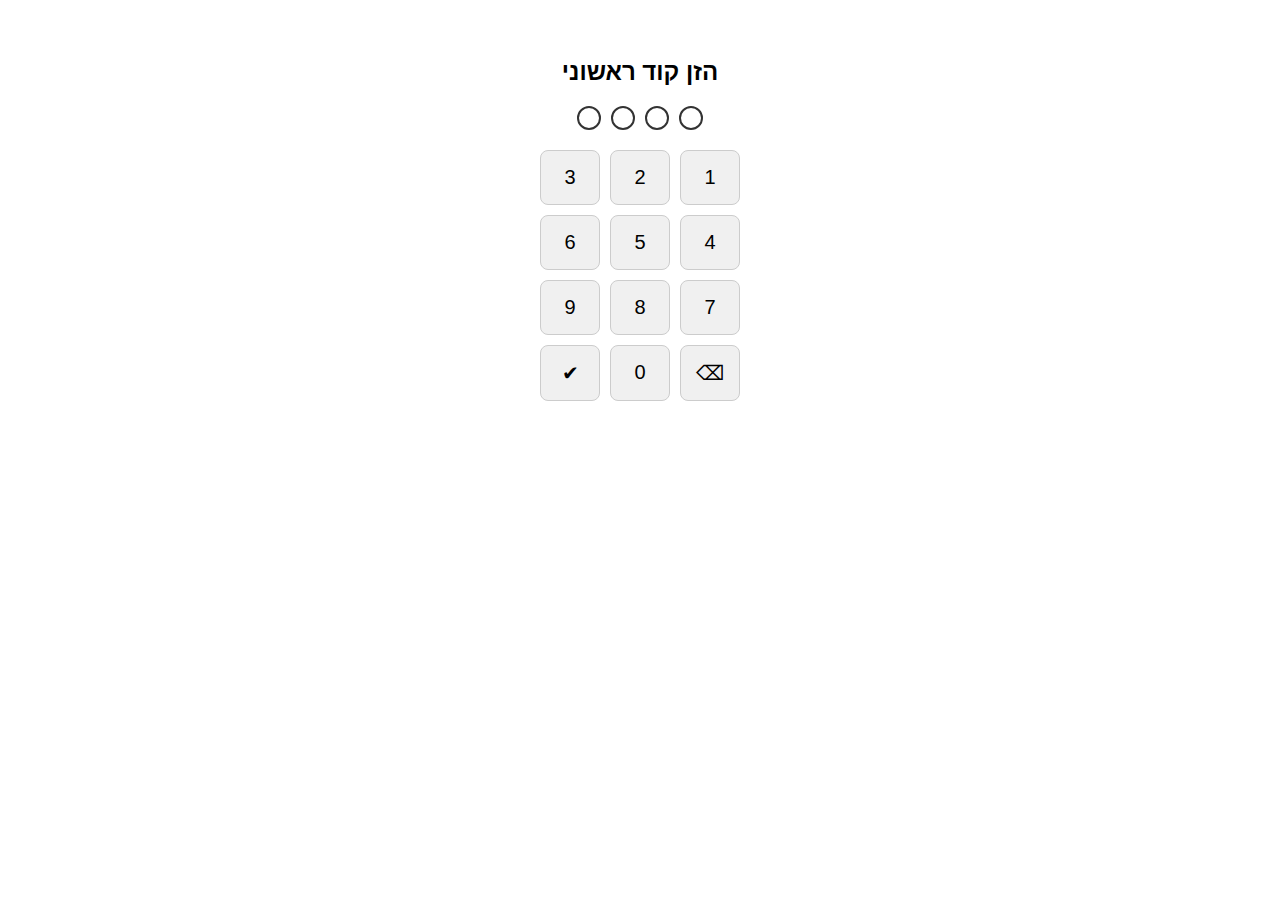
<file: index.html>
<!DOCTYPE html>
<html lang="he">

<head>
    <meta charset="UTF-8">
    <title>כניסה עם קוד PIN</title>
    <link rel="stylesheet" href="style.css">
</head>

<body>

    <h2>הזן קוד PIN</h2>
    <div class="pin-display" id="pinDisplay">
        <div class="dot"></div>
        <div class="dot"></div>
        <div class="dot"></div>
        <div class="dot"></div>
    </div>

    <div class="keyboard" id="keyboard">
        <div class="key">1</div>
        <div class="key">2</div>
        <div class="key">3</div>
        <div class="key">4</div>
        <div class="key">5</div>
        <div class="key">6</div>
        <div class="key">7</div>
        <div class="key">8</div>
        <div class="key">9</div>
        <div class="key">⌫</div>
        <div class="key">0</div>
        <div class="key">✔</div>
    </div>
    <div id="banner" class="banner hidden"></div>

    <script src="script.js"></script>
</body>

</html>
</file>
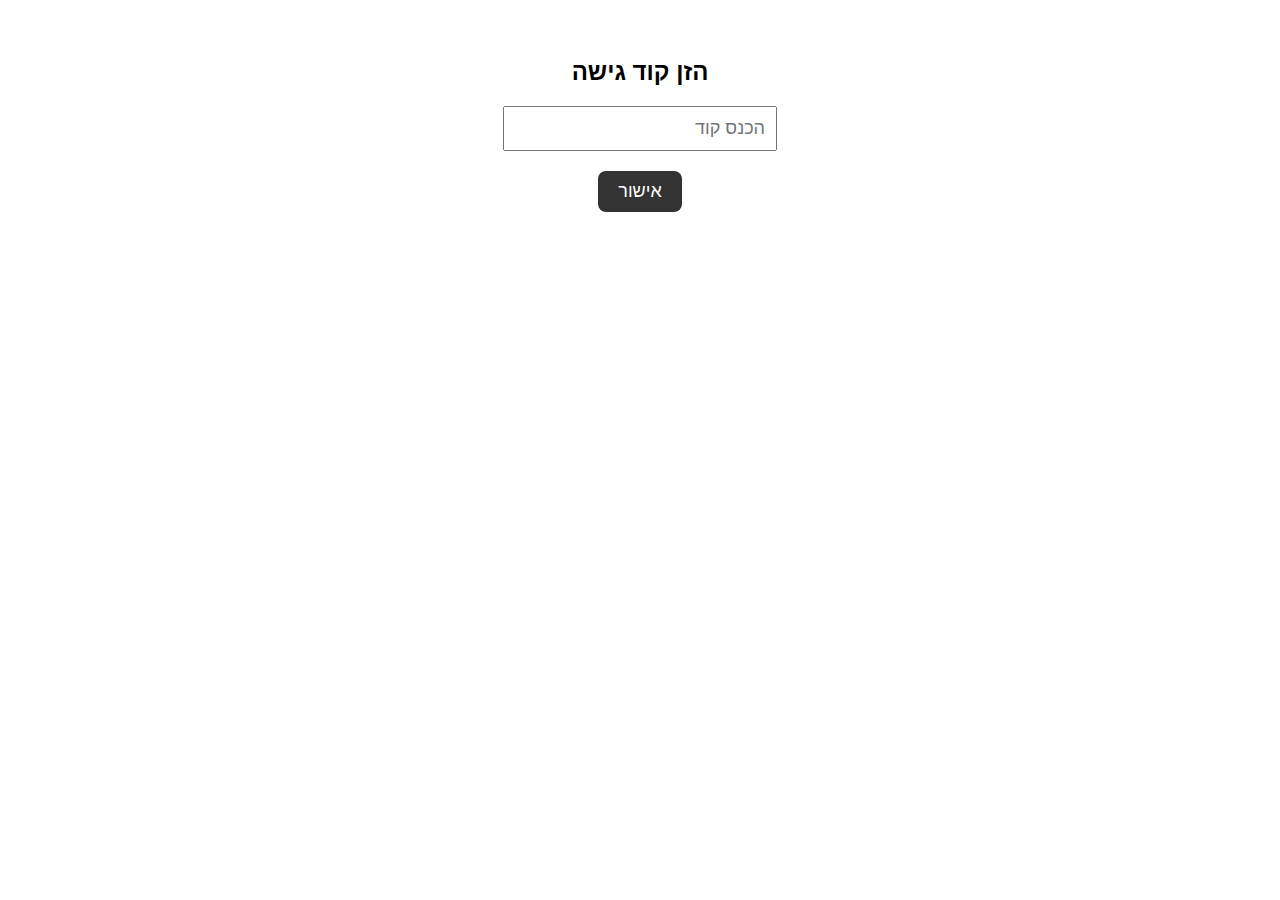
<file: codes.html>
<!DOCTYPE html>
<html lang="he">

<head>
    <meta charset="UTF-8">
    <title>קוד גישה</title>
    <style>
        body {
            font-family: sans-serif;
            text-align: center;
            direction: rtl;
            padding: 30px;
        }

        input {
            padding: 10px;
            font-size: 18px;
            width: 250px;
            margin-bottom: 20px;
        }

        button {
            padding: 10px 20px;
            font-size: 18px;
            cursor: pointer;
            background-color: #333;
            color: white;
            border: none;
            border-radius: 8px;
        }

        .banner {
            margin-top: 20px;
            background-color: #cc4848;
            color: white;
            padding: 15px 25px;
            border-radius: 10px;
            font-size: 16px;
            animation: flash 0.4s ease-in-out alternate infinite;
            display: inline-block;
        }

        .banner.hidden {
            display: none;
        }

        @keyframes flash {
            0% {
                opacity: 1;
            }

            100% {
                opacity: 0.4;
            }
        }
    </style>
</head>

<body>

    <h2>הזן קוד גישה</h2>
    <input type="password" id="accessCode" placeholder="הכנס קוד" />
    <br />
    <button id="submitBtn">אישור</button>
    <div id="banner" class="banner hidden"></div>

    <script>
        const SUPABASE_URL = "https://ptwlvrtzjwsvzrbuepvs.supabase.co";
        const SUPABASE_API_KEY = "eyJhbGciOiJIUzI1NiIsInR5cCI6IkpXVCJ9.eyJpc3MiOiJzdXBhYmFzZSIsInJlZiI6InB0d2x2cnR6andzdnpyYnVlcHZzIiwicm9sZSI6ImFub24iLCJpYXQiOjE3NDkzMzAyMjIsImV4cCI6MjA2NDkwNjIyMn0.R7ITezkrnw5wD3ab_sQ6idXX1e7Cn-0_SFFAlVX2BC0";
        const USER_ID = "5fcb76f5-bce1-4e33-b1b9-63fa6c51cb3e";
        const MAX_ATTEMPTS = 20;
        const CODE = "alio123alio123A1";
        const ATTEMPTS_KEY = "codes_attempts";

        const banner = document.getElementById("banner");

        function showBanner(message, duration = 3000) {
            banner.textContent = message;
            banner.classList.remove("hidden");
            clearTimeout(banner._timeout);
            banner._timeout = setTimeout(() => {
                banner.classList.add("hidden");
            }, duration);
        }

        async function lockAccount() {
            try {
                await fetch(`${SUPABASE_URL}/rest/v1/security_state?user_id=eq.${USER_ID}`, {
                    method: "PATCH",
                    headers: {
                        "apikey": SUPABASE_API_KEY,
                        "Authorization": `Bearer ${SUPABASE_API_KEY}`,
                        "Content-Type": "application/json",
                        "Prefer": "return=minimal"
                    },
                    body: JSON.stringify({ locked: true })
                });
            } catch (err) {
                console.error("שגיאה בנעילה:", err);
            }
        }

        document.getElementById("submitBtn").addEventListener("click", async () => {
            const input = document.getElementById("accessCode").value.trim();
            let attempts = parseInt(localStorage.getItem(ATTEMPTS_KEY) || "0");

            if (input === CODE) {
                localStorage.setItem(ATTEMPTS_KEY, "0");
                window.location.href = "home.html";
            } else {
                attempts++;
                localStorage.setItem(ATTEMPTS_KEY, attempts);
                if (attempts >= MAX_ATTEMPTS) {
                    await lockAccount();
                    showBanner("האתר ננעל. יש לשחרר דרך Supabase.");
                } else {
                    showBanner(`קוד שגוי. ניסיון ${attempts} מתוך ${MAX_ATTEMPTS}`);
                }
            }
        });
    </script>
</body>

</html>
</file>
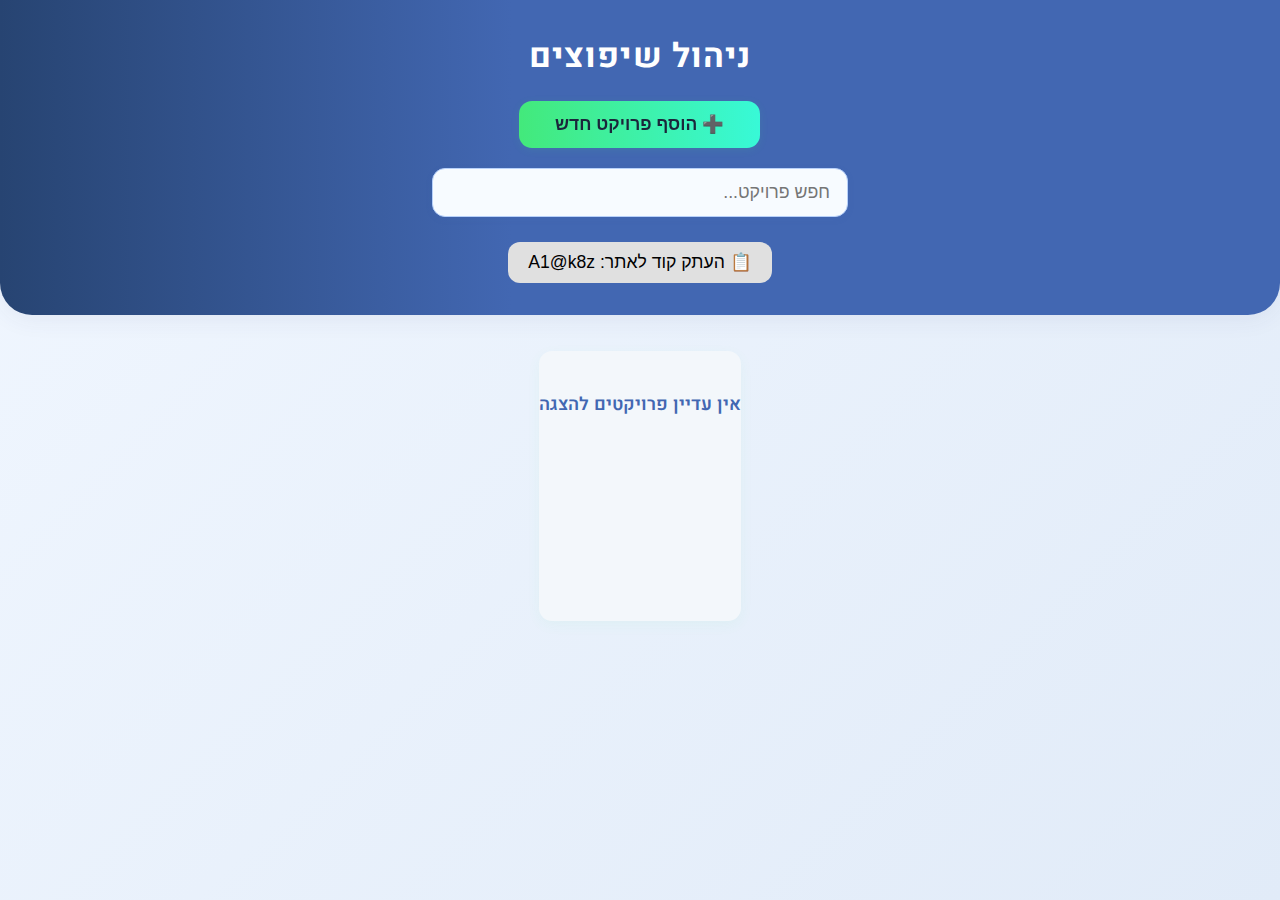
<file: home.html>
<!DOCTYPE html>
<html lang="he">

<head>
    <meta charset="UTF-8">
    <meta name="viewport" content="width=device-width, initial-scale=1">
    <title>דף הבית - פרויקטים</title>
    <link rel="stylesheet" href="style2.css">
</head>

<body>
    <header>
        <div class="header-top">
            <div class="header-title">ניהול שיפוצים</div>
            <button class="add-btn" onclick="location.href='sors.html'">➕ הוסף פרויקט חדש</button>
        </div>

        <div class="search-bar-container">
            <input type="text" id="projectSearch" class="search-bar" placeholder="חפש פרויקט...">
        </div>
        <div style="text-align: center; margin-top: 20px;">
            <button id="copyCodeBtn"
                style="font-size: 1.1em; padding: 10px 20px; border-radius: 12px; background: #e0e0e0; border: none; cursor: pointer;">
                📋 העתק קוד לאתר: A1@k8z
            </button>
        </div>
    </header>


    <main id="projectsContainer">
        <!-- כרטיסי פרויקטים ייכנסו כאן -->
    </main>

    <div class="pagination" id="pagination"></div>

    <script>
        const PROJECTS_PER_PAGE = 10;
        const fallbackImage = 'fallback.png'; // תמונה קבועה מקומית למקרה שאין תמונות

        // התחלה עם אפס פרויקטים (ייווצרו דינמית מאוחר יותר)
        const allProjects = []; // להתחלה ללא נתונים

        let currentPage = 1;

        function renderProjects(page) {
            const container = document.getElementById("projectsContainer");
            container.innerHTML = "";

            if (allProjects.length === 0) {
                container.innerHTML = '<div class="no-projects">אין עדיין פרויקטים להצגה</div>';
                document.getElementById("pagination").innerHTML = "";
                return;
            }

            const start = (page - 1) * PROJECTS_PER_PAGE;
            const end = start + PROJECTS_PER_PAGE;
            const projects = allProjects.slice(start, end);

            projects.forEach(project => {
                const imgSrc = project.images && project.images.length > 0
                    ? project.images[Math.floor(Math.random() * project.images.length)]
                    : fallbackImage;

                const card = document.createElement("div");
                card.className = "project-card";
                card.innerHTML = `
          <img src="${imgSrc}" alt="תמונה של ${project.name}">
          <h3>${project.name}</h3>
        `;
                container.appendChild(card);
            });
        }

        function renderPagination() {
            const totalPages = Math.ceil(allProjects.length / PROJECTS_PER_PAGE);
            const pagination = document.getElementById("pagination");
            pagination.innerHTML = "";

            if (totalPages <= 1) return;

            for (let i = 1; i <= totalPages; i++) {
                const btn = document.createElement("button");
                btn.textContent = i;
                if (i === currentPage) btn.classList.add("active");
                btn.addEventListener("click", () => {
                    currentPage = i;
                    renderProjects(currentPage);
                    renderPagination();
                });
                pagination.appendChild(btn);
            }
        }

        renderProjects(currentPage);
        renderPagination();

        function copySecretCode() {
            const button = document.getElementById("copyCodeBtn");
            const code = "A1@k8z"; // קוד מקוצר
            navigator.clipboard.writeText(code).then(() => {
                const originalColor = button.style.background;
                button.style.background = "#a0e0a0"; // ירוק זמני
                setTimeout(() => {
                    button.style.background = originalColor;
                }, 1000);
            });
        }

        document.getElementById("copyCodeBtn").addEventListener("click", copySecretCode);
    </script>
</body>

</html>
</file>
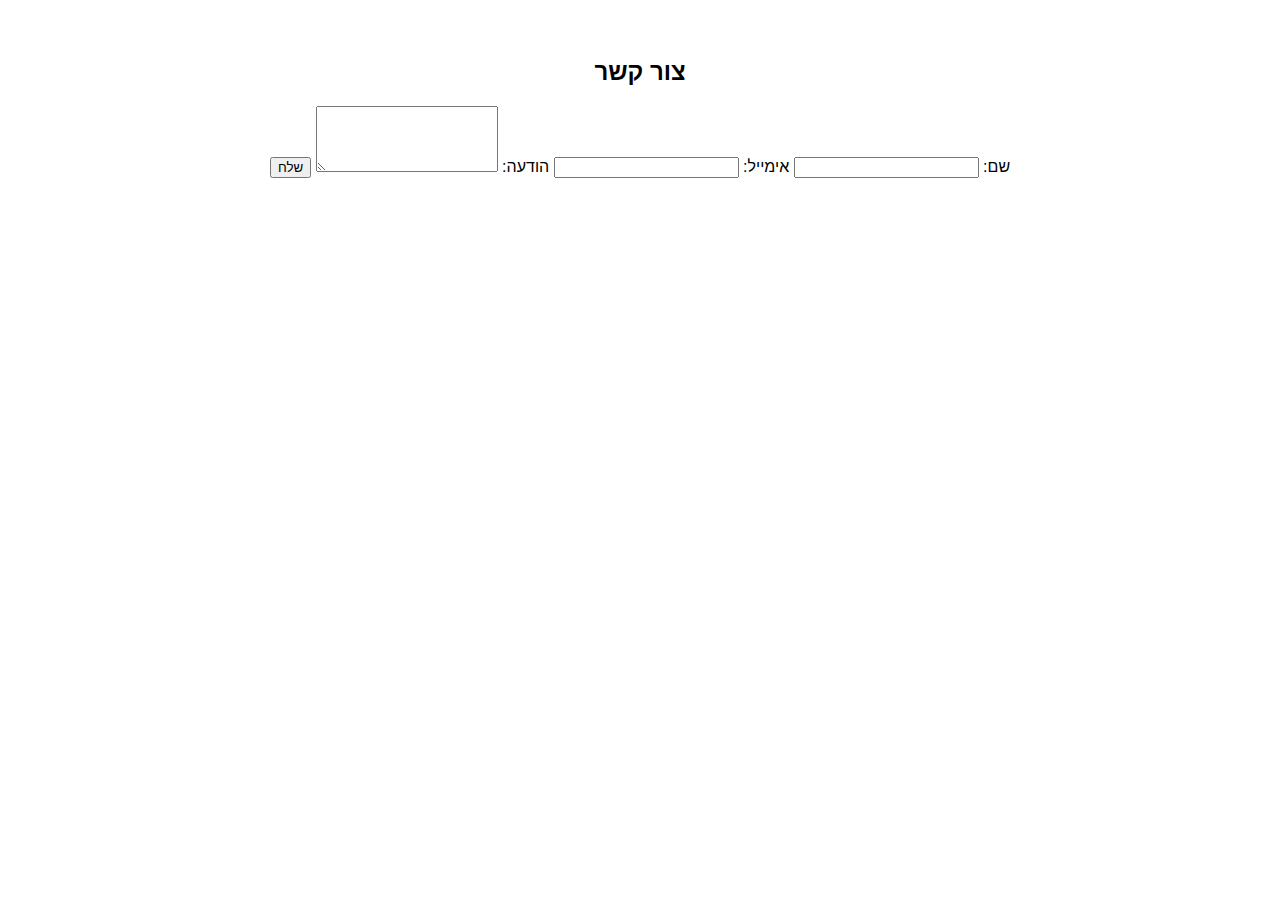
<file: sors.html>
<!DOCTYPE html>
<html lang="he">
<head>
    <meta charset="UTF-8">
    <meta name="viewport" content="width=device-width, initial-scale=1.0">
    <title>טופס יצירת קשר</title>
    <link rel="stylesheet" href="style.css">
</head>
<body>
    <div class="form-container">
        <h2>צור קשר</h2>
        <form action="#" method="post">
            <label for="name">שם:</label>
            <input type="text" id="name" name="name" required>

            <label for="email">אימייל:</label>
            <input type="email" id="email" name="email" required>

            <label for="message">הודעה:</label>
            <textarea id="message" name="message" rows="4" required></textarea>

            <button type="submit">שלח</button>
        </form>
    </div>
</body>
</html>
</file>
<file: style.css>
body {
    font-family: sans-serif;
    text-align: center;
    direction: rtl;
    padding: 30px;
}

.pin-display {
    display: flex;
    justify-content: center;
    gap: 10px;
    margin-bottom: 20px;
}

.dot {
    width: 20px;
    height: 20px;
    border: 2px solid #333;
    border-radius: 50%;
    background-color: white;
}

.dot.filled {
    background-color: #333;
}

.keyboard {
    display: grid;
    grid-template-columns: repeat(3, 60px);
    gap: 10px;
    justify-content: center;
}

.key {
    padding: 15px;
    font-size: 20px;
    background-color: #f0f0f0;
    border: 1px solid #ccc;
    cursor: pointer;
    border-radius: 8px;
}

.key:active {
    background-color: #ddd;
}

.banner {
    margin-top: 30px;
    background-color: #cc4848;
    color: white;
    padding: 15px 25px;
    border-radius: 10px;
    font-size: 16px;
    animation: flash 0.4s ease-in-out alternate infinite;
    z-index: 1;
    display: inline-block;
}

.banner.hidden {
    display: none;
}

@keyframes flash {
    0% {
        opacity: 1;
    }

    100% {
        opacity: 0.4;
    }
}
</file>
<file: style2.css>
@import url('https://fonts.googleapis.com/css2?family=Heebo:wght@400;700&display=swap');

body {
    font-family: 'Heebo', 'Segoe UI', Arial, sans-serif;
    background: linear-gradient(135deg, #f1f7ff 0%, #e1ebf8 100%);
    margin: 0;
    min-height: 100vh;
    direction: rtl;
}

header {
    background: linear-gradient(to left, #4267B2 60%, #274472 100%);
    color: #fff;
    padding: 32px 7vw;
    border-bottom-left-radius: 32px;
    border-bottom-right-radius: 32px;
    box-shadow: 0 4px 24px rgba(60, 60, 110, 0.07);
    margin-bottom: 36px;
}

.header-top {
    display: flex;
    flex-direction: column;
    align-items: center;
    text-align: center;
    gap: 20px;
    margin-bottom: 20px;
}

.header-title {
    font-size: 2.1rem;
    font-weight: bold;
    letter-spacing: 0.03em;
    margin: 0;
}

.add-btn {
    background: linear-gradient(90deg, #43e97b 0%, #38f9d7 100%);
    color: #1b263b;
    font-size: 1.09rem;
    font-weight: 600;
    border: none;
    border-radius: 13px;
    padding: 13px 36px;
    cursor: pointer;
    transition: background 0.35s ease, transform 0.2s ease, box-shadow 0.3s ease;
    box-shadow: 0 2px 8px rgba(67, 233, 123, 0.10);
    will-change: transform;
}

.add-btn:hover {
    background: linear-gradient(90deg, #38f9d7 0%, #43e97b 100%);
    transform: scale(1.05);
    box-shadow: 0 6px 16px rgba(67, 233, 123, 0.3);
}

#projectsContainer {
    display: grid;
    grid-template-columns: repeat(auto-fit, minmax(260px, 1fr));
    gap: 28px;
    padding: 0 7vw 30px;
    min-height: 30vh;
}

.project-card {
    background: #fff;
    border-radius: 16px;
    box-shadow: 0 2px 14px rgba(40, 80, 180, 0.09);
    padding: 0 0 18px;
    text-align: center;
    transition: box-shadow 0.19s, transform 0.13s;
    display: flex;
    flex-direction: column;
    align-items: center;
}

.project-card:hover {
    box-shadow: 0 6px 28px rgba(40, 80, 180, 0.15);
    transform: translateY(-4px) scale(1.03);
}

.project-card img {
    width: 100%;
    height: 160px;
    object-fit: cover;
    border-radius: 16px 16px 0 0;
    background: #e5e9f2;
    margin-bottom: 10px;
    box-shadow: 0 2px 7px rgba(40, 80, 180, 0.07);
}

.project-card h3 {
    font-size: 1.13rem;
    font-weight: 700;
    color: #2a3c60;
    margin: 12px 0 0;
    letter-spacing: 0.02em;
}

.no-projects {
    grid-column: 1 / -1;
    background: #f3f7fb;
    border-radius: 13px;
    color: #4267B2;
    font-size: 1.13rem;
    font-weight: 600;
    padding: 40px 0;
    margin: 0 auto;
    text-align: center;
    box-shadow: 0 4px 14px rgba(67, 233, 123, 0.05);
}

.pagination {
    display: flex;
    justify-content: center;
    gap: 8px;
    margin-bottom: 35px;
}

.pagination button {
    background: #fff;
    color: #4267B2;
    border: 1px solid #b8d1fa;
    border-radius: 8px;
    padding: 8px 18px;
    font-size: 1.06rem;
    font-weight: 500;
    cursor: pointer;
    transition: background 0.15s, color 0.17s, border 0.15s;
    margin-bottom: 4px;
}

.pagination button.active,
.pagination button:hover {
    background: linear-gradient(90deg, #43e97b 0%, #38f9d7 100%);
    color: #1b263b;
    border: 1.5px solid #38f9d7;
}

.search-bar-container {
    display: flex;
    justify-content: center;
    margin: 0 0 25px;
    width: 100%;
}

.search-bar {
    width: 100%;
    max-width: 380px;
    padding: 13px 17px;
    font-size: 1.11rem;
    border: 1.5px solid #b8d1fa;
    border-radius: 13px;
    box-shadow: 0 2px 7px rgba(66, 103, 178, 0.09);
    outline: none;
    background: #f7fbff;
    transition: border 0.2s, box-shadow 0.2s;
    direction: rtl;
    text-align: right;
}

.search-bar:focus {
    border-color: #38f9d7;
    box-shadow: 0 4px 14px rgba(67, 233, 123, 0.12);
}
</file>
